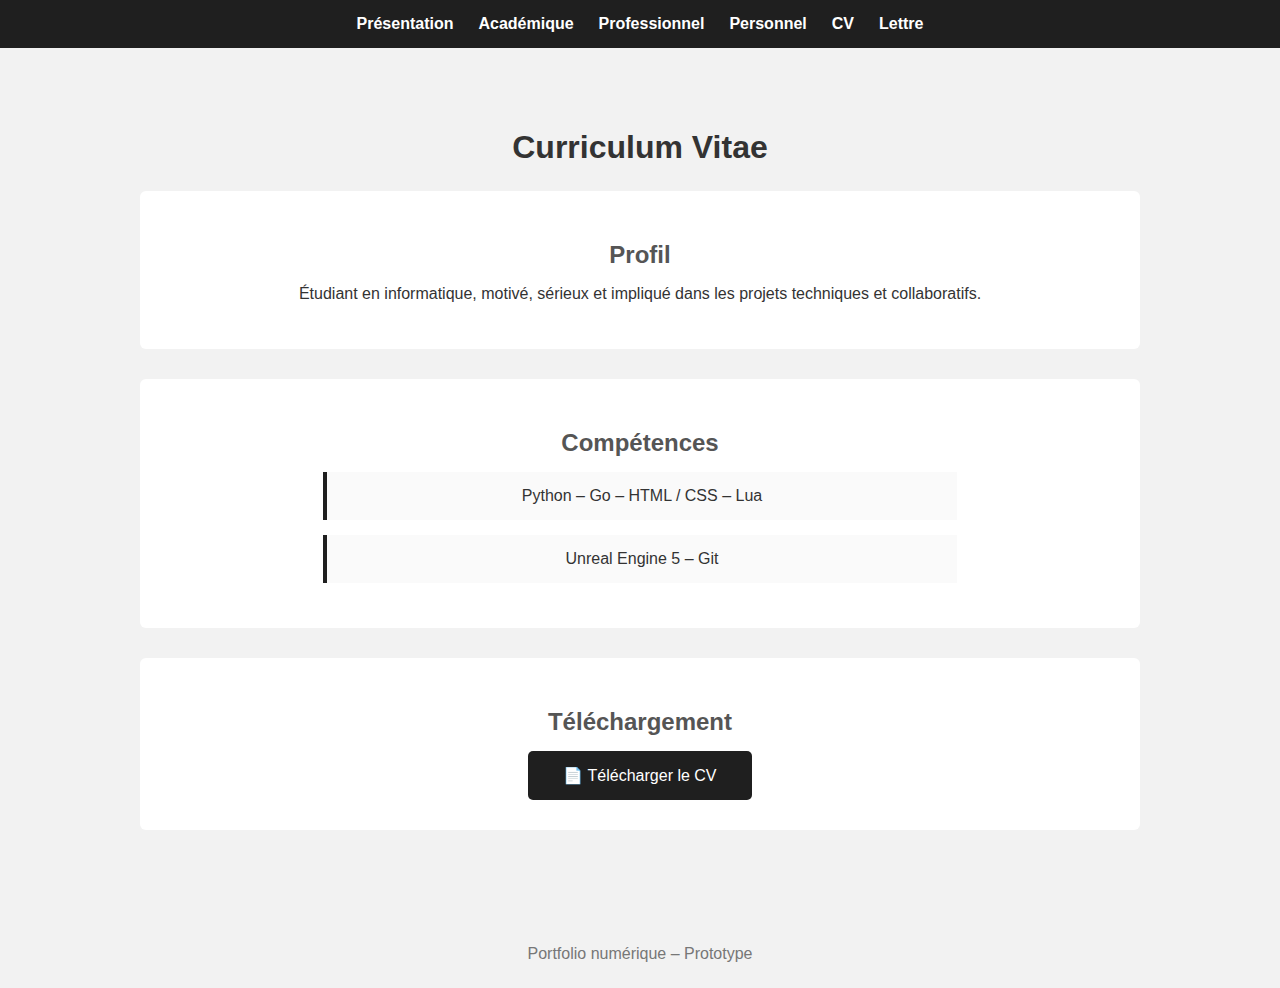
<file: cv.html>
<!DOCTYPE html>
<html lang="fr">
<head>
    <meta charset="UTF-8">
    <title>CV</title>
    <link rel="stylesheet" href="style.css">
</head>
<body>

<nav>
    <a href="index.html">Présentation</a>
    <a href="academique.html">Académique</a>
    <a href="professionnel.html">Professionnel</a>
    <a href="personnel.html">Personnel</a>
    <a href="cv.html">CV</a>
    <a href="lettre.html">Lettre</a>
</nav>


<main>
    <h1>Curriculum Vitae</h1>

    <section>
        <h2>Profil</h2>
        <p>
            Étudiant en informatique, motivé, sérieux et impliqué dans les projets
            techniques et collaboratifs.
        </p>
    </section>

    <section>
        <h2>Compétences</h2>
        <div class="card">Python – Go – HTML / CSS – Lua</div>
        <div class="card">Unreal Engine 5 – Git</div>
    </section>

    <section>
        <h2>Téléchargement</h2>
        <a class="button" href="cv.pdf" target="_blank">
            📄 Télécharger le CV
        </a>
    </section>
</main>

<div class="footer">Portfolio numérique – Prototype</div>

</body>
</html>
</file>
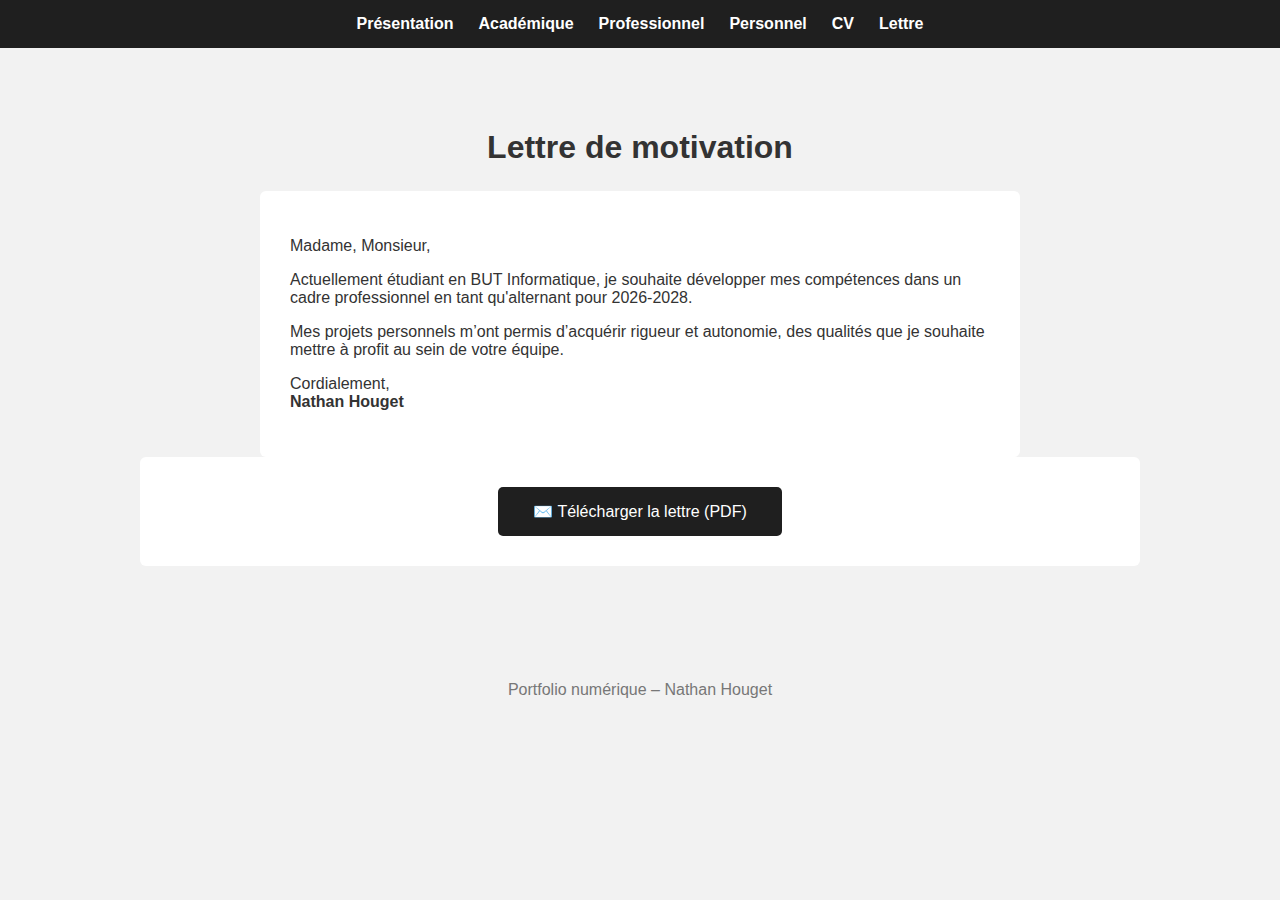
<file: lettre.html>
<!DOCTYPE html>
<html lang="fr">
<head>
    <meta charset="UTF-8">
    <title>Lettre de motivation – Nathan Houget</title>
    <link rel="stylesheet" href="style.css">
</head>
<body>
    <nav>
        <a href="index.html">Présentation</a>
        <a href="academique.html">Académique</a>
        <a href="professionnel.html">Professionnel</a>
        <a href="personnel.html">Personnel</a>
        <a href="cv.html">CV</a>
        <a href="lettre.html">Lettre</a>
    </nav>
    <main>
        <h1>Lettre de motivation</h1>
        <section style="text-align: left; max-width: 700px; margin: auto;">
            <p>Madame, Monsieur,</p>
            <p>Actuellement étudiant en BUT Informatique, je souhaite développer mes compétences dans un cadre professionnel en tant qu'alternant pour 2026-2028.</p>
            <p>Mes projets personnels m’ont permis d’acquérir rigueur et autonomie, des qualités que je souhaite mettre à profit au sein de votre équipe.</p>
            <p>Cordialement,<br><strong>Nathan Houget</strong></p>
        </section>
        <section>
            <a class="button" href="lettre.pdf" target="_blank">✉️ Télécharger la lettre (PDF)</a>
        </section>
    </main>
    <div class="footer">Portfolio numérique – Nathan Houget</div>
</body>
</html>
</file>
<file: style.css>
body {
    margin: 0;
    font-family: Arial, sans-serif;
    background-color: #f2f2f2;
    color: #333;
}

nav {
    background-color: #1f1f1f;
    padding: 15px 30px;
    display: flex;
    justify-content: center;
    gap: 25px;
}

nav a {
    color: white;
    text-decoration: none;
    font-weight: bold;
}

nav a:hover {
    text-decoration: underline;
}

main {
    max-width: 1000px;
    margin: 40px auto;
    padding: 20px;
    text-align: center;
}

section {
    background-color: white;
    padding: 30px;
    margin-bottom: 30px;
    border-radius: 6px;
    overflow: auto; /* Pour contenir la photo flottante */
}

h1 { margin-bottom: 25px; }
h2 { margin-bottom: 15px; color: #555; }

.card {
    background-color: #fafafa;
    padding: 15px;
    margin: 15px auto;
    border-left: 4px solid #1f1f1f;
    max-width: 600px;
}

.button {
    display: inline-block;
    padding: 15px 35px;
    background-color: #1f1f1f;
    color: white;
    text-decoration: none;
    border-radius: 5px;
    transition: transform 0.2s ease;
}

.button:hover { transform: scale(1.1); background-color: #444; }

.footer { text-align: center; padding: 25px; color: #777; }

/* Nouveaux styles pour les images et vidéos */
.profile-pic-right {
    float: right;
    width: 150px;
    height: 150px;
    object-fit: cover;
    border-radius: 50%;
    border: 3px solid #1f1f1f;
    margin-left: 20px;
}

.video-container {
    display: flex;
    justify-content: center;
    margin: 20px 0;
}

video, .img-projet {
    width: 100%;
    max-width: 550px;
    border-radius: 8px;
    border: 1px solid #ddd;
}
</file>
